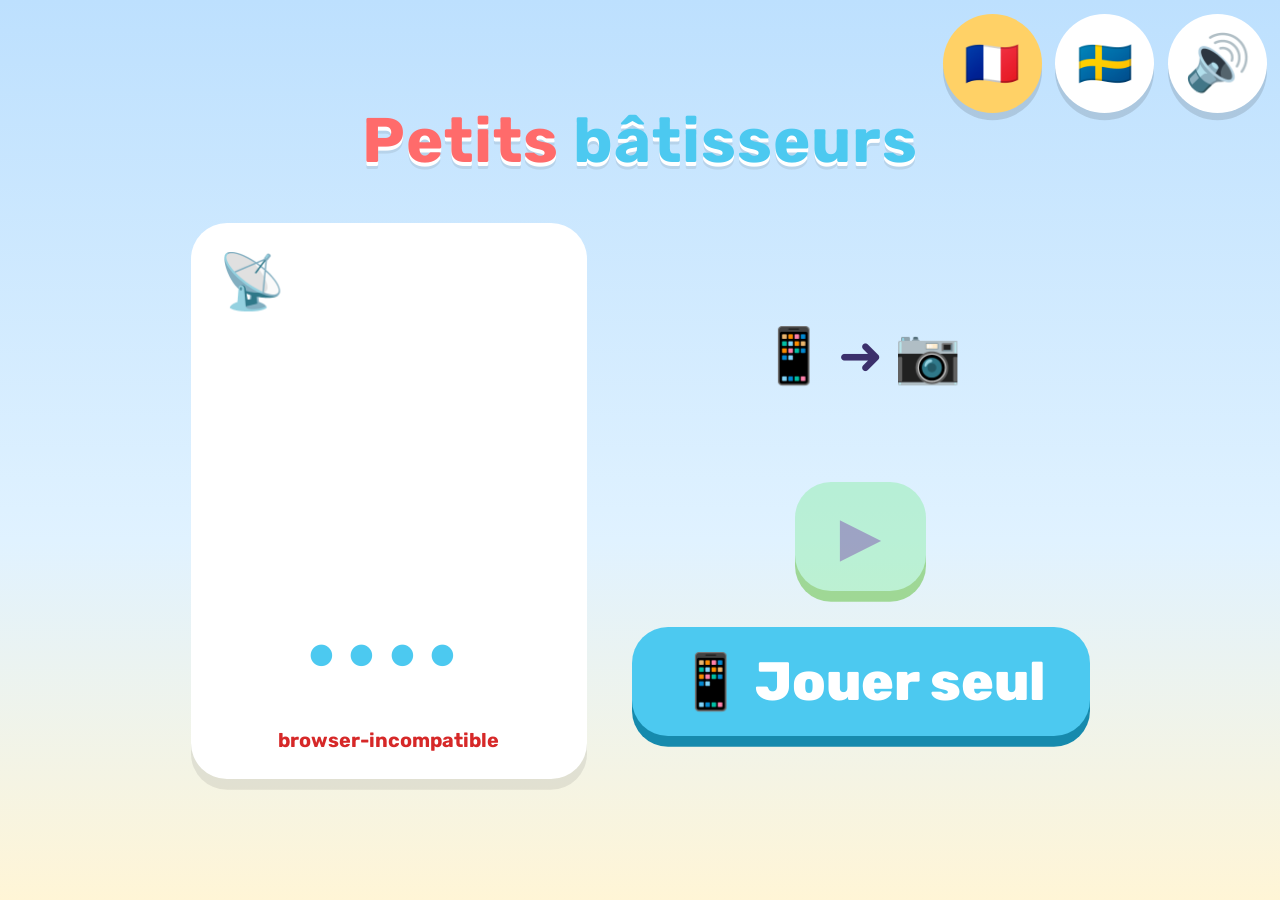
<file: index.html>
<!doctype html>
<html lang="fr">
<head>
<meta charset="utf-8">
<meta name="viewport" content="width=device-width, initial-scale=1, maximum-scale=1, user-scalable=no, viewport-fit=cover">
<meta name="theme-color" content="#bde0fe">
<title>Petits bâtisseurs - Télé</title>
<link rel="icon" href="data:image/svg+xml,<svg xmlns='http://www.w3.org/2000/svg' viewBox='0 0 100 100'><text y='.9em' font-size='90'>🏰</text></svg>">
<link rel="stylesheet" href="css/style.css">
</head>
<body>
<div class="toprow" id="tg"></div>
<section id="lobby" class="screen">
  <h1 class="title">Petits <span class="b">bâtisseurs</span></h1>
  <div class="screen tv-lobby" style="position:static;flex:0">
    <div class="qrbox"><div class="qr" id="qr"><div class="wait">📡</div></div><div class="code" id="code">····</div><div class="small" id="joinUrl"></div><div class="netwarn" id="netWarn"></div></div>
    <div style="display:flex;flex-direction:column;align-items:center;gap:4vmin">
      <div class="joined" id="joined"><div class="wait">📱 ➜ 📷</div></div>
      <button class="bigbtn green" id="startBtn" disabled>▶</button>
      <a class="bigbtn blue" id="soloBtn" href="solo.html" style="text-decoration:none">📱 Jouer seul</a>
    </div>
  </div>
</section>
<section id="game" class="screen hidden">
  <div class="hud"><span id="dots"></span></div>
  <div class="tvgame" id="cols"></div>
  <div class="party hidden" id="party"><div class="bname" id="bname"></div></div>
</section>
<section id="cityScr" class="screen hidden">
  <div class="stars" id="cityStars"></div>
  <div id="city"></div>
  <button class="bigbtn" id="again">🔁</button>
</section>
<script src="vendor/peerjs.min.js"></script>
<script src="vendor/qrcode.js"></script>
<script src="js/net.js"></script>
<script src="js/sound.js"></script>
<script src="js/voice.js"></script>
<script src="js/buildings.js"></script>
<script src="js/ui.js"></script>
<script src="js/host.js"></script>
</body>
</html>
</file>
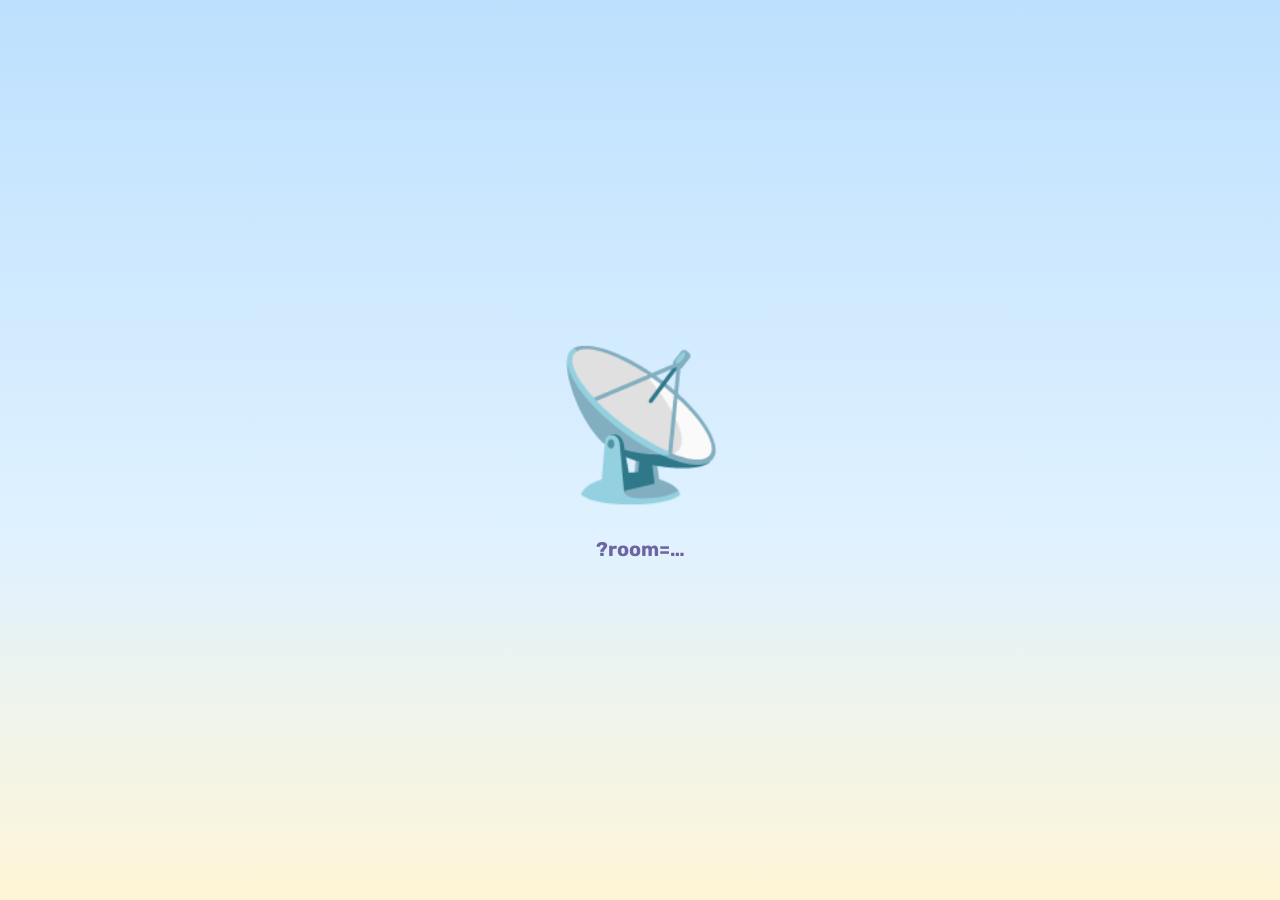
<file: play.html>
<!doctype html>
<html lang="fr">
<head>
<meta charset="utf-8">
<meta name="viewport" content="width=device-width, initial-scale=1, maximum-scale=1, user-scalable=no, viewport-fit=cover">
<meta name="apple-mobile-web-app-capable" content="yes"><meta name="mobile-web-app-capable" content="yes">
<meta name="theme-color" content="#bde0fe">
<title>Petits bâtisseurs</title>
<link rel="icon" href="data:image/svg+xml,<svg xmlns='http://www.w3.org/2000/svg' viewBox='0 0 100 100'><text y='.9em' font-size='90'>🏰</text></svg>">
<link rel="stylesheet" href="css/style.css">
</head>
<body>
<section id="conn" class="screen"><div class="wait" style="font-size:16vmin">📡</div><div class="small" id="connTxt"></div></section>
<section id="pick" class="screen hidden"><div class="avatars" id="avs"></div></section>
<section id="lobby" class="screen hidden"><div id="meBig"></div><button class="bigbtn green" id="startBtn">▶</button><button class="round" id="swap" aria-label="Changer">🔄</button></section>
<section id="game" class="screen hidden">
  <div class="topleft"><span id="who"></span></div>
  <div class="hud"><span id="dots"></span><span id="stars">⭐ 0</span></div>
  <div class="toprow"><button class="round" id="sayAgain" aria-label="Répéter">🗣️</button></div>
  <div class="stage" id="stage"></div>
  <div class="party hidden" id="party"><div class="bname" id="bname"></div><button class="bigbtn green hidden" id="next">▶</button></div>
</section>
<section id="cityScr" class="screen hidden">
  <div class="stars" id="cityStars"></div>
  <div id="city"></div>
  <button class="bigbtn" id="again">🔁</button>
</section>
<script src="vendor/peerjs.min.js"></script>
<script src="js/net.js"></script>
<script src="js/sound.js"></script>
<script src="js/voice.js"></script>
<script src="js/buildings.js"></script>
<script src="js/ui.js"></script>
<script src="js/builder.js"></script>
<script src="js/play.js"></script>
</body>
</html>
</file>
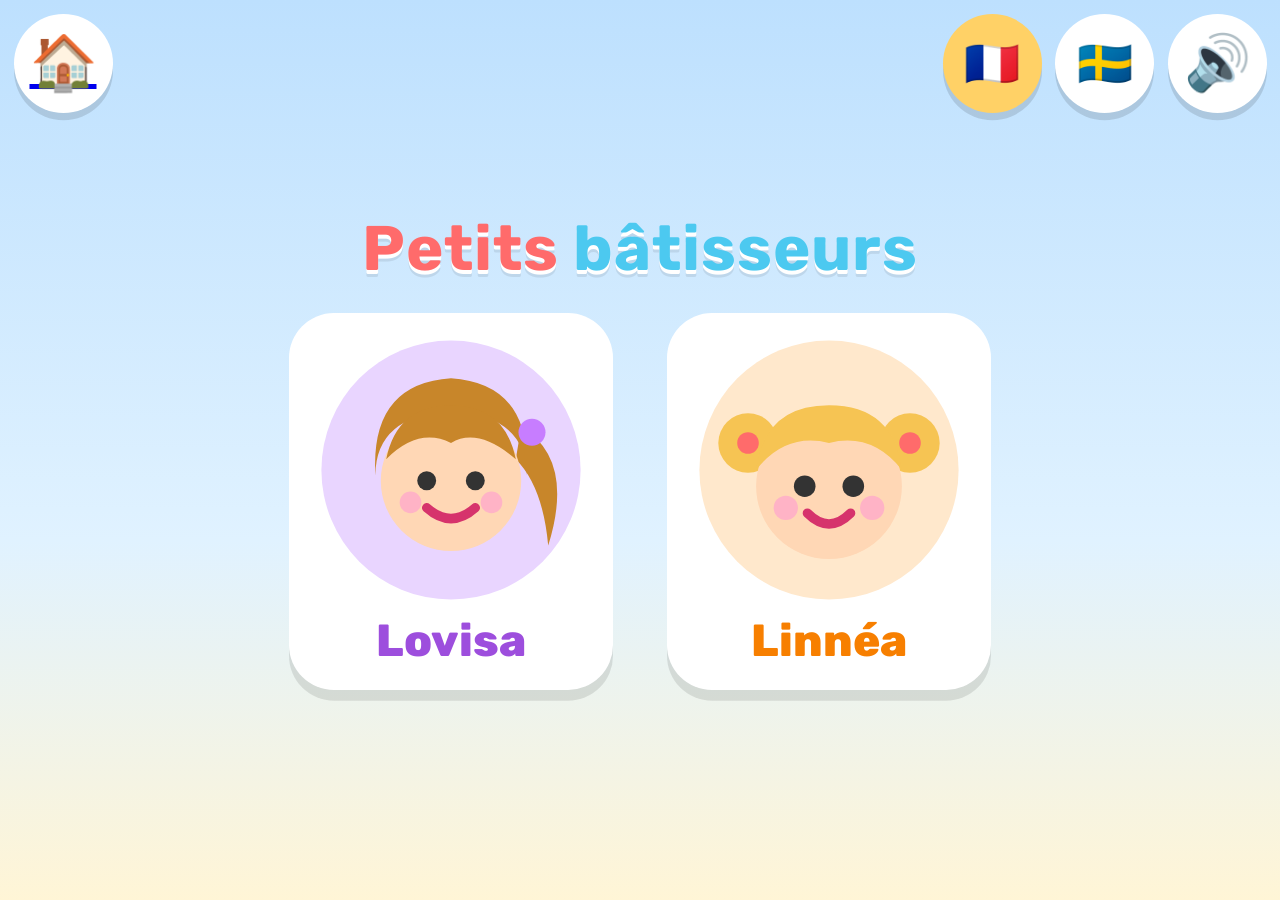
<file: solo.html>
<!doctype html>
<html lang="fr">
<head>
<meta charset="utf-8">
<meta name="viewport" content="width=device-width, initial-scale=1, maximum-scale=1, user-scalable=no, viewport-fit=cover">
<meta name="apple-mobile-web-app-capable" content="yes"><meta name="mobile-web-app-capable" content="yes">
<meta name="theme-color" content="#bde0fe">
<title>Petits bâtisseurs</title>
<link rel="icon" href="data:image/svg+xml,<svg xmlns='http://www.w3.org/2000/svg' viewBox='0 0 100 100'><text y='.9em' font-size='90'>🏰</text></svg>">
<link rel="stylesheet" href="css/style.css">
</head>
<body>
<section id="pick" class="screen">
  <div class="topleft"><a class="round" href="index.html" aria-label="Accueil">🏠</a></div>
  <div class="toprow" id="tg"></div>
  <h1 class="title">Petits <span class="b">bâtisseurs</span></h1>
  <div class="avatars" id="avs"></div>
</section>
<section id="game" class="screen hidden">
  <div class="topleft"><button class="round" id="home" aria-label="Retour">🏠</button><span id="who"></span></div>
  <div class="hud"><span id="dots"></span><span id="stars">⭐ 0</span></div>
  <div class="toprow"><button class="round" id="sayAgain" aria-label="Répéter">🗣️</button></div>
  <div class="stage" id="stage"></div>
  <div class="party hidden" id="party"><div class="bname" id="bname"></div><button class="bigbtn green" id="next">▶</button></div>
</section>
<section id="cityScr" class="screen hidden">
  <div class="stars" id="cityStars"></div>
  <div id="city"></div>
  <div style="display:flex;gap:4vmin"><button class="bigbtn" id="again">🔁</button><button class="bigbtn blue" id="home2">🏠</button></div>
</section>
<script src="js/sound.js"></script>
<script src="js/voice.js"></script>
<script src="js/buildings.js"></script>
<script src="js/ui.js"></script>
<script src="js/builder.js"></script>
<script src="js/solo.js"></script>
</body>
</html>
</file>
<file: css/style.css>
@import url(fonts.css);
* { box-sizing: border-box; -webkit-tap-highlight-color: transparent; }
html, body { margin: 0; height: 100%; overflow: hidden; overscroll-behavior: none; touch-action: none; -webkit-user-select: none; user-select: none; -webkit-touch-callout: none; }
body { font-family: 'Rubik', 'Arial Rounded MT Bold', system-ui, sans-serif; font-weight: 800; color: #3b2f6b;
  background: linear-gradient(180deg, #bde0fe 0%, #e0f2ff 60%, #fff5d6 100%); }
button { font-family: inherit; font-weight: 800; border: 0; cursor: pointer; color: inherit; touch-action: manipulation; }
.screen { position: fixed; inset: 0; display: flex; flex-direction: column; align-items: center; justify-content: center; gap: 3vmin; padding: 2vmin; }
.hidden { display: none !important; }
.title { font-size: clamp(32px, 7vmin, 90px); color: #ff6b6b; text-shadow: 0 4px 0 #fff, 0 7px 0 rgba(0,0,0,.08); margin: 0; letter-spacing: 1px; text-align: center; }
.title .b { color: #4cc9f0; }
.bigbtn { background: #ffd166; border-radius: 4vmin; padding: 2.5vmin 5vmin; font-size: clamp(28px, 6vmin, 72px); box-shadow: 0 1.2vmin 0 #e0a800; transition: transform .08s; display: inline-flex; align-items: center; gap: 2vmin; }
.bigbtn:active { transform: translateY(.8vmin); box-shadow: 0 .4vmin 0 #e0a800; }
.bigbtn.green { background: #80ed99; box-shadow: 0 1.2vmin 0 #38b000; }
.bigbtn.blue { background: #4cc9f0; box-shadow: 0 1.2vmin 0 #168aad; color: #fff; }
.bigbtn[disabled] { opacity: .4; }
.round { width: clamp(56px, 11vmin, 110px); height: clamp(56px, 11vmin, 110px); border-radius: 50%; background: #fff; font-size: clamp(28px, 6vmin, 56px); box-shadow: 0 .8vmin 0 rgba(0,0,0,.12); display: inline-flex; align-items: center; justify-content: center; }
.round.on { background: #ffd166; }
.avatars { display: flex; gap: 6vmin; flex-wrap: wrap; justify-content: center; }
.av { display: flex; flex-direction: column; align-items: center; gap: 1vmin; background: #fff; border-radius: 5vmin; padding: 2.5vmin 3vmin; box-shadow: 0 1.2vmin 0 rgba(0,0,0,.1); font-size: clamp(24px, 5vmin, 56px); }
.av svg { width: clamp(110px, 30vmin, 320px); height: clamp(110px, 30vmin, 320px); }
.av:active { transform: scale(.96); }
.av.lovisa { color: #9d4edd; } .av.linnea { color: #f77f00; }
.toprow { position: fixed; top: 1.5vmin; right: 1.5vmin; display: flex; gap: 1.5vmin; z-index: 5; }
.topleft { position: fixed; top: 1.5vmin; left: 1.5vmin; display: flex; gap: 1.5vmin; z-index: 5; align-items: center; }
.flag { font-size: clamp(26px, 5vmin, 50px); }
/* game screen */
#game { justify-content: flex-start; padding-top: calc(clamp(56px, 11vmin, 110px) + 3vmin); }
.hud { position: fixed; top: 1.5vmin; left: 50%; transform: translateX(-50%); display: flex; gap: 2vmin; align-items: center; font-size: clamp(22px, 5vmin, 48px); z-index: 4; }
.dots { display: flex; gap: 1vmin; } .dots i { width: 2.6vmin; height: 2.6vmin; min-width: 14px; min-height: 14px; border-radius: 50%; background: #fff; display: block; box-shadow: inset 0 0 0 3px #c9c2ec; }
.dots i.ok { background: #ffd166; box-shadow: none; } .dots i.cur { box-shadow: inset 0 0 0 4px #ff6b6b; }
.mini-av { width: clamp(44px, 9vmin, 90px); height: clamp(44px, 9vmin, 90px); }
.stage { flex: 1; width: 100%; min-height: 0; position: relative; }
/* builder */
.builder { position: absolute; inset: 0; display: flex; gap: 2vmin; }
@media (orientation: landscape) { .builder { flex-direction: row; } .board-wrap { height: 100%; aspect-ratio: 1; max-width: 62%; } .tray { flex: 1; } }
@media (orientation: portrait) { .builder { flex-direction: column; } .board-wrap { width: 100%; aspect-ratio: 1; max-height: 62%; align-self: center; } .tray { flex: 1; } }
.board-wrap { position: relative; background: #fff; border-radius: 4vmin; box-shadow: 0 1vmin 0 rgba(0,0,0,.08); }
.board { width: 100%; height: 100%; display: block; }
.board .ground { fill: #80ed99; }
.board .sil { transition: opacity .8s; }
.builder.done .board .sil, .builder.done .hints { opacity: 0; }
.builder.done .placed { animation: alive 1.2s ease-out .2s both; transform-origin: 50% 100%; transform-box: fill-box; }
@keyframes alive { 0% { transform: scale(1); } 30% { transform: scale(1.08, .92); } 55% { transform: scale(.95, 1.07); } 80% { transform: scale(1.02, .98); } 100% { transform: scale(1); } }
.pc.snapin { animation: snapin .35s ease-out; transform-box: fill-box; transform-origin: center; }
@keyframes snapin { 0% { opacity: .3; } 60% { opacity: 1; } 100% { opacity: 1; } }
.tray { display: flex; flex-wrap: wrap; align-content: center; justify-content: center; gap: 1.5vmin; background: rgba(255,255,255,.55); border-radius: 4vmin; padding: 1.5vmin; min-height: 0; min-width: 0; overflow: hidden; }
.tp { position: relative; display: flex; align-items: center; justify-content: center; background: #fff; border-radius: 2.5vmin; box-shadow: 0 .7vmin 0 rgba(0,0,0,.1); touch-action: none; }
.tp.lifted { opacity: .25; }
.tp .rot { position: absolute; right: 4px; bottom: 2px; font-size: clamp(16px, 3vmin, 28px); color: #9d8fd6; pointer-events: none; }
.tp svg { pointer-events: none; overflow: visible; }
.tp.wiggle { animation: wig .6s; } @keyframes wig { 0%,100% { transform: rotate(0); } 25% { transform: rotate(-12deg); } 75% { transform: rotate(12deg); } }
.ghost { position: fixed; left: 0; top: 0; z-index: 50; pointer-events: none; filter: drop-shadow(0 8px 10px rgba(0,0,0,.25)); }
.ghost.back { transition: transform .25s ease-in, opacity .25s; opacity: .3; }
.ghost svg { overflow: visible; display: block; }
.fx { position: absolute; inset: 0; pointer-events: none; overflow: visible; }
.spark { position: absolute; color: #ffd166; font-size: 22px; transform: translate(-50%, -50%); animation: spark 1s ease-out forwards; text-shadow: 0 0 4px #fff; }
.spark.big { font-size: 46px; animation-duration: 1.4s; }
@keyframes spark { to { transform: translate(calc(-50% + var(--dx)), calc(-50% + var(--dy))) scale(.4); opacity: 0; } }
/* celebration overlay */
.party { position: fixed; inset: 0; background: rgba(255,255,255,.0); display: flex; flex-direction: column; align-items: center; justify-content: flex-end; padding-bottom: 4vmin; gap: 2vmin; z-index: 20; pointer-events: none; }
.party > * { pointer-events: auto; }
.party .bname { font-size: clamp(30px, 7vmin, 80px); color: #ff6b6b; background: #fff; border-radius: 4vmin; padding: 1vmin 4vmin; box-shadow: 0 1vmin 0 rgba(0,0,0,.08); animation: pop .5s ease-out; }
@keyframes pop { 0% { transform: scale(.3); } 70% { transform: scale(1.1); } 100% { transform: scale(1); } }
/* city */
.city { width: min(96vw, 160vmin); max-height: 60vh; border-radius: 4vmin; box-shadow: 0 1vmin 0 rgba(0,0,0,.08); }
.city .cb { animation: rise .7s ease-out both; transform-box: fill-box; transform-origin: 50% 100%; }
@keyframes rise { from { transform: translateY(14px) scaleY(.1); opacity: 0; } to { transform: none; opacity: 1; } }
.stars { font-size: clamp(28px, 7vmin, 70px); }
/* TV */
.tv-lobby { flex-direction: row; gap: 5vmin; }
.qrbox { background: #fff; border-radius: 4vmin; padding: 3vmin; display: flex; flex-direction: column; align-items: center; gap: 1.5vmin; box-shadow: 0 1.2vmin 0 rgba(0,0,0,.08); }
.qr { width: 38vmin; height: 38vmin; } .qr svg { width: 100%; height: 100%; }
.code { font-size: 9vmin; letter-spacing: 1.5vmin; color: #4cc9f0; }
.small { font-size: clamp(14px, 2.2vmin, 22px); font-weight: 500; color: #6d64a3; text-align: center; }
.joined { display: flex; gap: 3vmin; min-height: 20vmin; align-items: center; }
.joined .av svg { width: 16vmin; height: 16vmin; } .joined .av { font-size: 3.5vmin; padding: 1.5vmin 2vmin; animation: pop .4s; }
.tvgame { display: flex; gap: 3vmin; width: 100%; flex: 1; align-items: stretch; justify-content: center; min-height: 0; }
.tvcol { flex: 1; max-width: 70vh; display: flex; flex-direction: column; align-items: center; gap: 1.5vmin; background: rgba(255,255,255,.55); border-radius: 4vmin; padding: 2vmin; font-size: 4vmin; }
.tvcol .bsvg { width: 100%; flex: 1; min-height: 0; background: #fff; border-radius: 3vmin; }
.tvcol.target .bsvg .sil { opacity: 1; }
.tvcol .who { display: flex; align-items: center; gap: 1.5vmin; } .tvcol .who svg { width: 8vmin; height: 8vmin; }
.tvcol.fin { box-shadow: 0 0 0 1vmin #ffd166; }
.bsvg .pc { animation: snapin .4s; }
.tvcol.fin .bsvg .sil { opacity: 0; transition: opacity .8s; }
.wait { font-size: 6vmin; animation: bob 1.4s ease-in-out infinite; } @keyframes bob { 50% { transform: translateY(-1.5vmin); } }
.netwarn { color: #d62828; font-size: 2.2vmin; font-weight: 500; max-width: 40vmin; text-align: center; }
</file>
